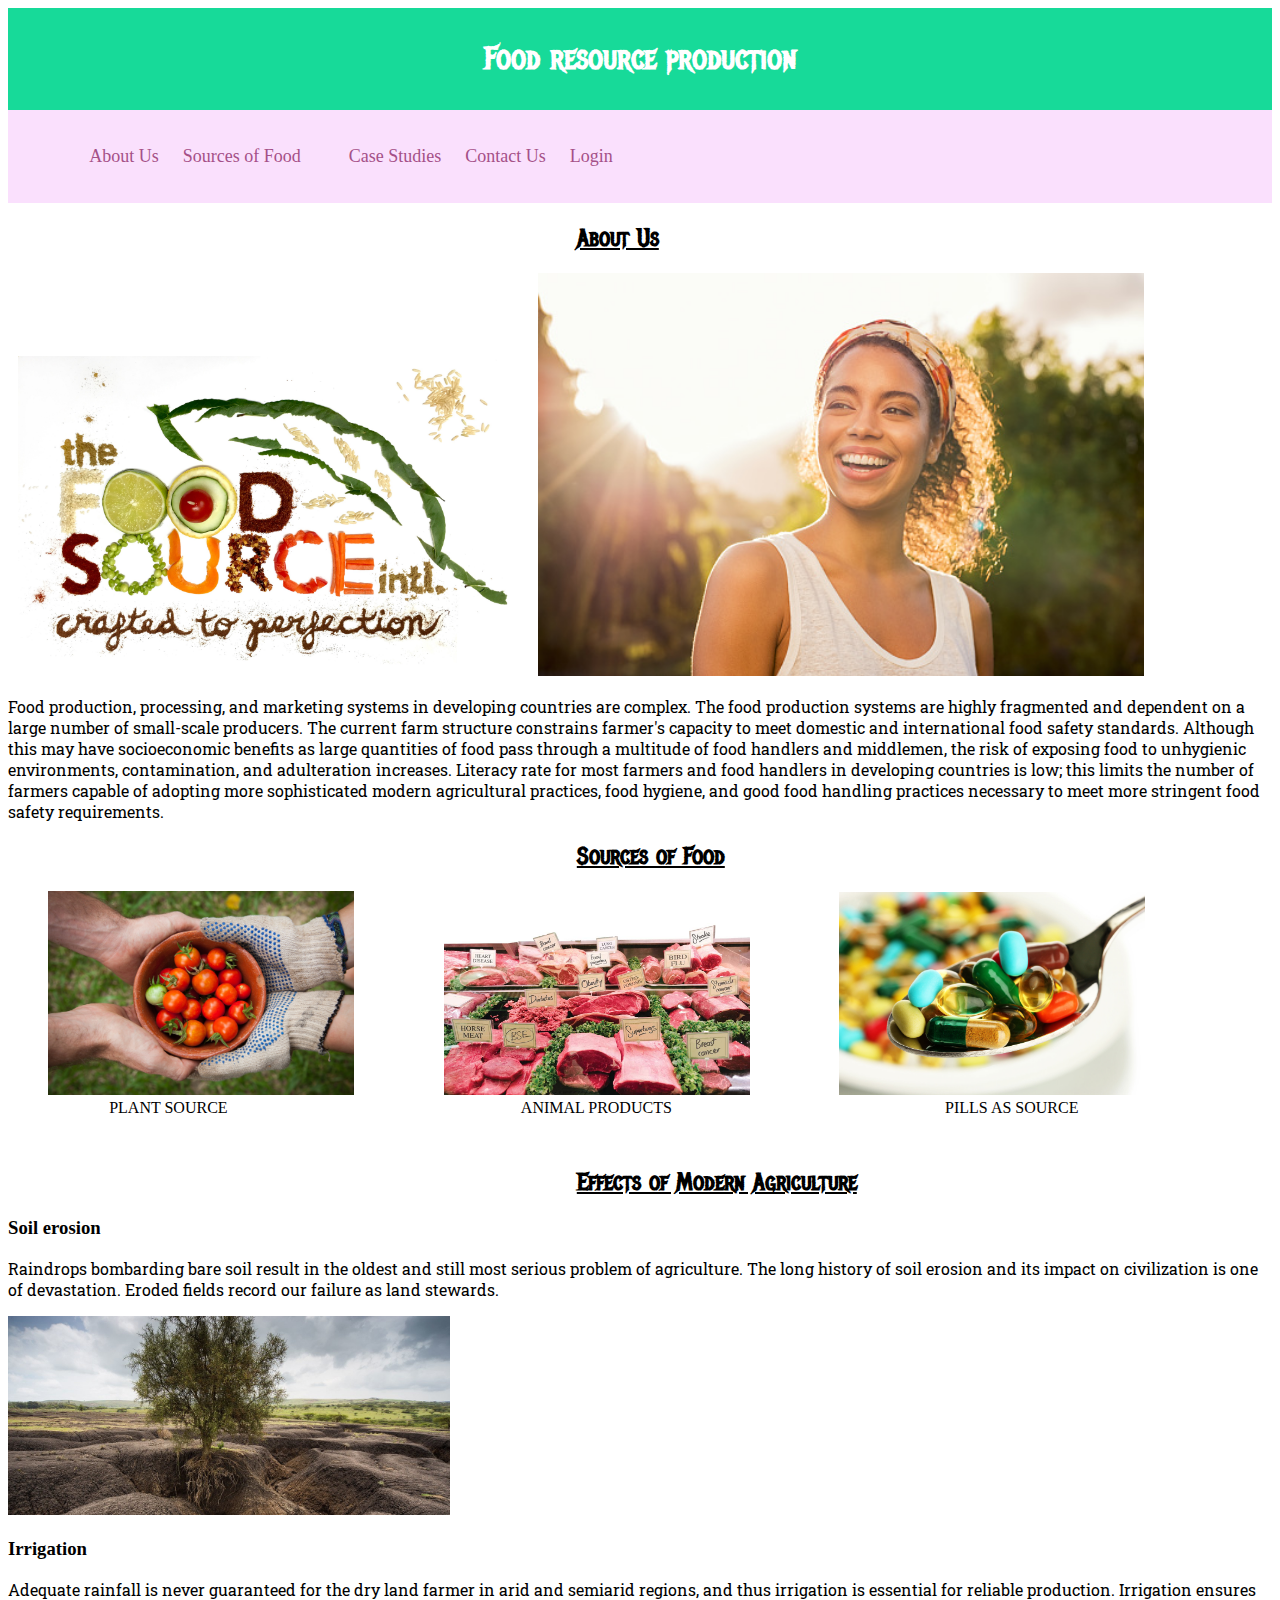
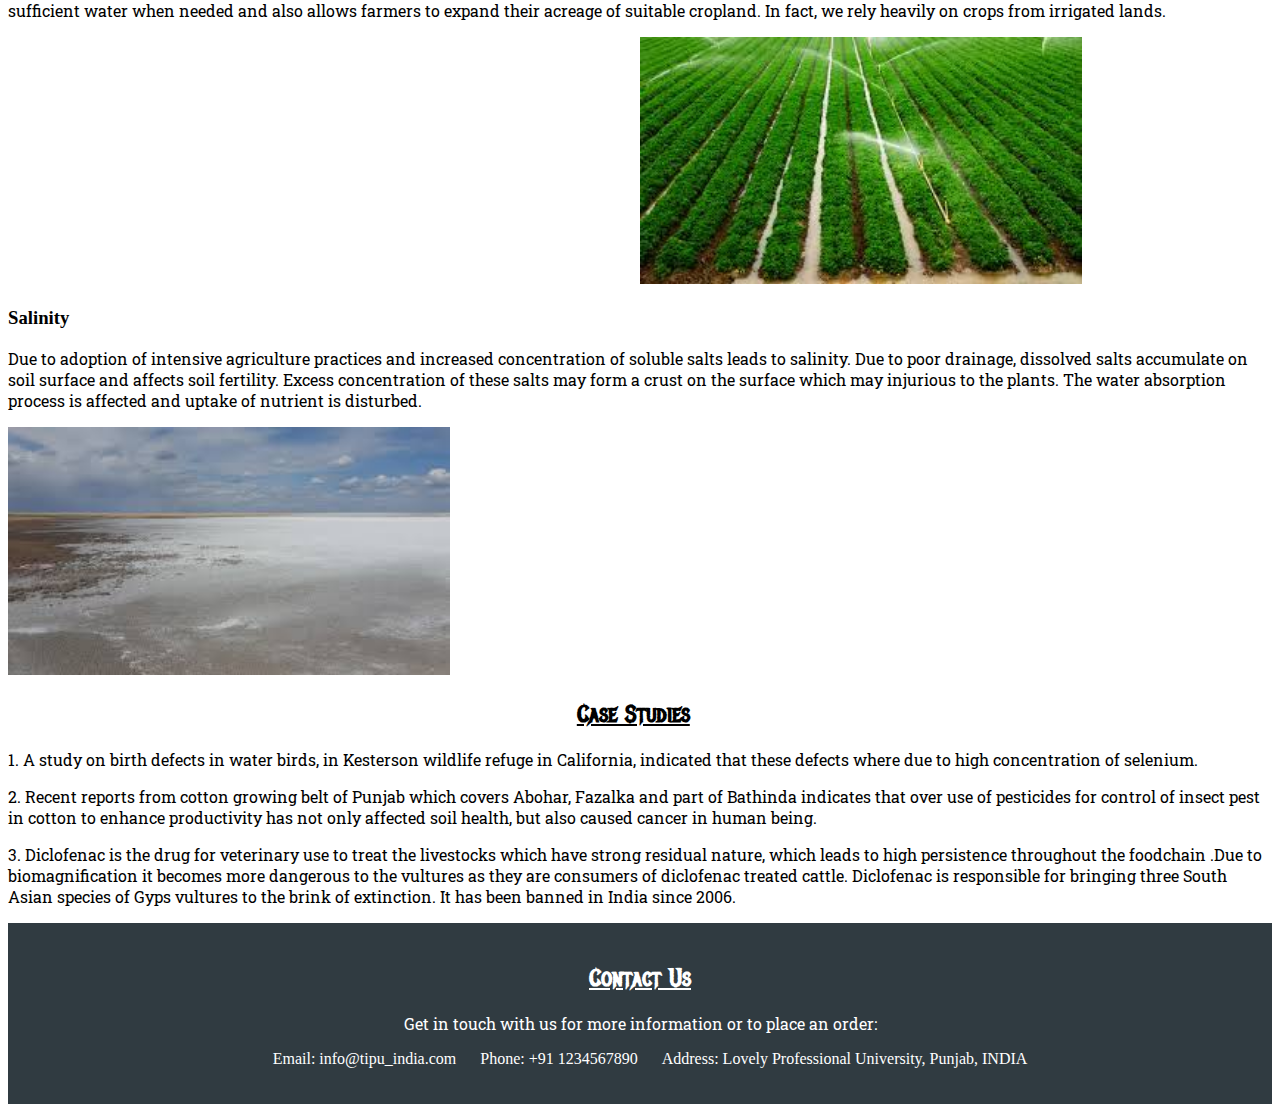
<file: index.html>
<!DOCTYPE html>
<html>
<head>
	<meta charset="UTF-8">
	<title>Food resource production</title>
	<link rel="stylesheet" href="style.css">
</head>
<body>
	<header>
		<h1>Food   resource  production</h1>
	</header>

	<nav class="hes">
		<ul class="pages">
			<li class="he"><a class="de" href="#about">About Us</a></li>
			<li class="he"><a class="de" href="#products">Sources of Food</a></li>
			<li class="he"><a  class="de" href="#effects"></a></li>
			<li class="he"><a class="de" href="#case">Case Studies</a></li>
			<li class="he"><a class="de" href="#contact">Contact Us</a></li>
            <li class="he"><a class="de" href="login.html">Login</a></li>
		</ul>
	</nav>

	<main>
		<section id="about">
			<h2 class="about">About Us</h2>
            <img class="first" src="A1.jpeg" alt="plastic bags">
            <img class="first hello" src="A2.jpg" alt="plastic bags">
			<P>Food production, processing, and marketing systems in developing countries are complex. The food production systems are highly fragmented and dependent on a large number of small-scale producers. The current farm structure constrains farmer's capacity to meet domestic and international food safety standards. Although this may have socioeconomic benefits as large quantities of food pass through a multitude of food handlers and middlemen, the risk of exposing food to unhygienic environments, contamination, and adulteration increases. Literacy rate for most farmers and food handlers in developing countries is low; this limits the number of farmers capable of adopting more sophisticated modern agricultural practices, food hygiene, and good food handling practices necessary to meet more stringent food safety requirements.</P>
		</section>

		<section id="products">
			<h2 class="products">Sources of Food</h2>
			<ul class="pro1">
                <img class="source" src="S1.jpg" alt="">
                <img class="source" src="S2.jpg" alt="">
                <img class="source" src="S3.jpg" alt="">
				<li class="so22">PLANT SOURCE</li>
				<li class="so2">ANIMAL PRODUCTS</li>
				<li>PILLS AS SOURCE</li>
			
			</ul>
			<p></p>
		</section>
		<section id="effects">
			<h2 class="products"> Effects of Modern Agriculture</h2>
			<h3>Soil erosion</h3>
			<p>Raindrops bombarding bare soil result in the oldest and still most serious problem of agriculture. The long history of soil erosion and its impact on civilization is one of devastation. Eroded fields record our failure as land stewards.</p>
			<img class="eo" src="e1.jpg" alt="">
			<h3> Irrigation</h3>
			<p>Adequate rainfall is never guaranteed for the dry land farmer in arid and semiarid regions, and thus irrigation is essential for reliable production. Irrigation ensures sufficient water when needed and also allows farmers to expand their acreage of suitable cropland. In fact, we rely heavily on crops from irrigated lands.</p>
			<img class="eo eoo" src="e2.jpeg" alt="">
			<h3>Salinity</h3>
			<p>Due to adoption of intensive agriculture practices and increased concentration of soluble salts leads to salinity. Due to poor drainage, dissolved salts accumulate on soil surface and affects soil fertility. Excess concentration of these salts may form a crust on the surface which may injurious to the plants. The water absorption process is affected and uptake of nutrient is disturbed.</p>
			<img class="eo" src="e3.jpeg" alt="">

		</section>

		<section id="case">
			<h2 class="products">Case Studies</h2>
			<p>1. A study on birth defects in water birds, in Kesterson wildlife refuge in California, indicated that these defects where due to high concentration of selenium.</p>
			<p>2. Recent reports from cotton growing belt of Punjab which covers Abohar, Fazalka and part of Bathinda indicates that over use of pesticides for control of insect pest in cotton to enhance productivity has not only affected soil health, but also caused cancer in human being.</p>
			<p>3. Diclofenac is the drug for veterinary use to treat the livestocks which have strong residual nature, which leads to high persistence throughout the foodchain .Due to biomagnification it becomes more dangerous to the vultures as they are consumers of diclofenac treated cattle. Diclofenac is responsible for bringing three South Asian species of Gyps vultures to the brink of extinction. It has been banned in India since 2006.</p>
	
		</section>

		<footer>
            <section id="contact">
                <h2>Contact Us</h2>
                <p>Get in touch with us for more information or to place an order:</p>
                <ul>
                    <li>Email: info@tipu_india.com</li>
                    <li>Phone: +91 1234567890</li>
                    <li>Address: Lovely Professional University, Punjab, INDIA</li>
                </ul>
            </section>
        </footer>
	</main>

</body>
</html>
</file>
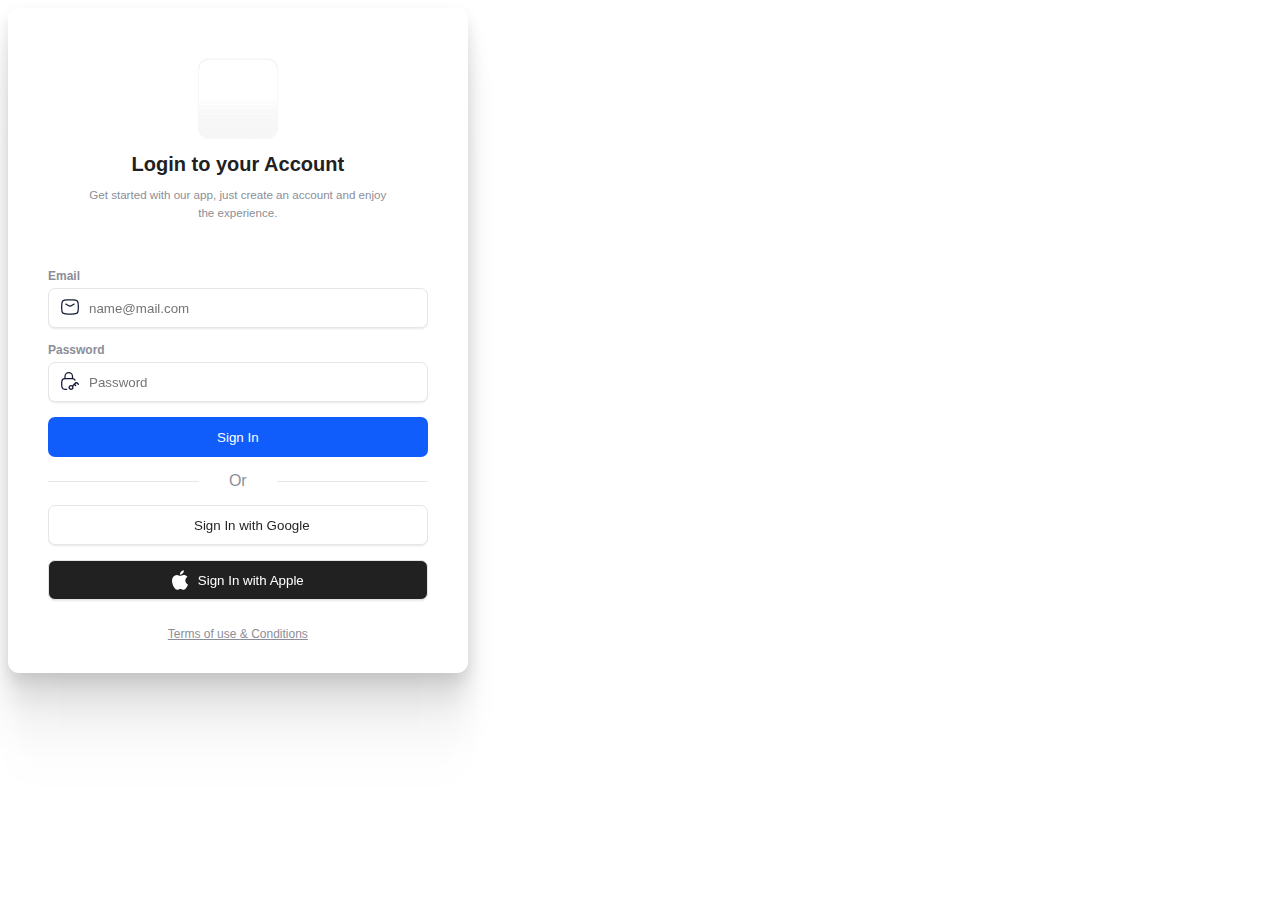
<file: login.html>
<html>
    <head>
        <title>Biodegradable plastic bags business and practices in India</title>
        <link rel="stylesheet" href="login.css">
    </head>
    <body>
        <form class="form_container">
            <div class="logo_container"></div>
            <div class="title_container">
              <p class="title">Login to your Account</p>
              <span class="subtitle">Get started with our app, just create an account and enjoy the experience.</span>
            </div>
            <br>
            <div class="input_container">
              <label class="input_label" for="email_field">Email</label>
              <svg fill="none" viewBox="0 0 24 24" height="24" width="24" xmlns="http://www.w3.org/2000/svg" class="icon">
                <path stroke-linejoin="round" stroke-linecap="round" stroke-width="1.5" stroke="#141B34" d="M7 8.5L9.94202 10.2394C11.6572 11.2535 12.3428 11.2535 14.058 10.2394L17 8.5"></path>
                <path stroke-linejoin="round" stroke-width="1.5" stroke="#141B34" d="M2.01577 13.4756C2.08114 16.5412 2.11383 18.0739 3.24496 19.2094C4.37608 20.3448 5.95033 20.3843 9.09883 20.4634C11.0393 20.5122 12.9607 20.5122 14.9012 20.4634C18.0497 20.3843 19.6239 20.3448 20.7551 19.2094C21.8862 18.0739 21.9189 16.5412 21.9842 13.4756C22.0053 12.4899 22.0053 11.5101 21.9842 10.5244C21.9189 7.45886 21.8862 5.92609 20.7551 4.79066C19.6239 3.65523 18.0497 3.61568 14.9012 3.53657C12.9607 3.48781 11.0393 3.48781 9.09882 3.53656C5.95033 3.61566 4.37608 3.65521 3.24495 4.79065C2.11382 5.92608 2.08114 7.45885 2.01576 10.5244C1.99474 11.5101 1.99475 12.4899 2.01577 13.4756Z"></path>
              </svg>
              <input placeholder="name@mail.com" title="Inpit title" name="input-name" type="text" class="input_field" id="email_field">
            </div>
            <div class="input_container">
              <label class="input_label" for="password_field">Password</label>
              <svg fill="none" viewBox="0 0 24 24" height="24" width="24" xmlns="http://www.w3.org/2000/svg" class="icon">
                <path stroke-linecap="round" stroke-width="1.5" stroke="#141B34" d="M18 11.0041C17.4166 9.91704 16.273 9.15775 14.9519 9.0993C13.477 9.03404 11.9788 9 10.329 9C8.67911 9 7.18091 9.03404 5.70604 9.0993C3.95328 9.17685 2.51295 10.4881 2.27882 12.1618C2.12602 13.2541 2 14.3734 2 15.5134C2 16.6534 2.12602 17.7727 2.27882 18.865C2.51295 20.5387 3.95328 21.8499 5.70604 21.9275C6.42013 21.9591 7.26041 21.9834 8 22"></path>
                <path stroke-linejoin="round" stroke-linecap="round" stroke-width="1.5" stroke="#141B34" d="M6 9V6.5C6 4.01472 8.01472 2 10.5 2C12.9853 2 15 4.01472 15 6.5V9"></path>
                <path fill="#141B34" d="M21.2046 15.1045L20.6242 15.6956V15.6956L21.2046 15.1045ZM21.4196 16.4767C21.7461 16.7972 22.2706 16.7924 22.5911 16.466C22.9116 16.1395 22.9068 15.615 22.5804 15.2945L21.4196 16.4767ZM18.0228 15.1045L17.4424 14.5134V14.5134L18.0228 15.1045ZM18.2379 18.0387C18.5643 18.3593 19.0888 18.3545 19.4094 18.028C19.7299 17.7016 19.7251 17.1771 19.3987 16.8565L18.2379 18.0387ZM14.2603 20.7619C13.7039 21.3082 12.7957 21.3082 12.2394 20.7619L11.0786 21.9441C12.2794 23.1232 14.2202 23.1232 15.4211 21.9441L14.2603 20.7619ZM12.2394 20.7619C11.6914 20.2239 11.6914 19.358 12.2394 18.82L11.0786 17.6378C9.86927 18.8252 9.86927 20.7567 11.0786 21.9441L12.2394 20.7619ZM12.2394 18.82C12.7957 18.2737 13.7039 18.2737 14.2603 18.82L15.4211 17.6378C14.2202 16.4587 12.2794 16.4587 11.0786 17.6378L12.2394 18.82ZM14.2603 18.82C14.8082 19.358 14.8082 20.2239 14.2603 20.7619L15.4211 21.9441C16.6304 20.7567 16.6304 18.8252 15.4211 17.6378L14.2603 18.82ZM20.6242 15.6956L21.4196 16.4767L22.5804 15.2945L21.785 14.5134L20.6242 15.6956ZM15.4211 18.82L17.8078 16.4767L16.647 15.2944L14.2603 17.6377L15.4211 18.82ZM17.8078 16.4767L18.6032 15.6956L17.4424 14.5134L16.647 15.2945L17.8078 16.4767ZM16.647 16.4767L18.2379 18.0387L19.3987 16.8565L17.8078 15.2945L16.647 16.4767ZM21.785 14.5134C21.4266 14.1616 21.0998 13.8383 20.7993 13.6131C20.4791 13.3732 20.096 13.1716 19.6137 13.1716V14.8284C19.6145 14.8284 19.619 14.8273 19.6395 14.8357C19.6663 14.8466 19.7183 14.8735 19.806 14.9391C19.9969 15.0822 20.2326 15.3112 20.6242 15.6956L21.785 14.5134ZM18.6032 15.6956C18.9948 15.3112 19.2305 15.0822 19.4215 14.9391C19.5091 14.8735 19.5611 14.8466 19.5879 14.8357C19.6084 14.8273 19.6129 14.8284 19.6137 14.8284V13.1716C19.1314 13.1716 18.7483 13.3732 18.4281 13.6131C18.1276 13.8383 17.8008 14.1616 17.4424 14.5134L18.6032 15.6956Z"></path>
              </svg>
              <input placeholder="Password" title="Inpit title" name="input-name" type="password" class="input_field" id="password_field">
            </div>
            <button title="Sign In" type="submit" class="sign-in_btn">
              <span>Sign In</span>
            </button>
          
            <div class="separator">
              <hr class="line">
              <span>Or</span>
              <hr class="line">
            </div>
            <button title="Sign In" type="submit" class="sign-in_ggl">
              <svg height="18" width="18" viewBox="0 0 32 32" xmlns:xlink="http://www.w3.org/1999/xlink" xmlns="http://www.w3.org/2000/svg">
                <defs>
                  <path d="M44.5 20H24v8.5h11.8C34.7 33.9 30.1 37 24 37c-7.2 0-13-5.8-13-13s5.8-13 13-13c3.1 0 5.9 1.1 8.1 2.9l6.4-6.4C34.6 4.1 29.6 2 24 2 11.8 2 2 11.8 2 24s9.8 22 22 22c11 0 21-8 21-22 0-1.3-.2-2.7-.5-4z" id="A"></path>
                </defs>
                <clipPath id="B">
                  
                </clipPath>
                <g transform="matrix(.727273 0 0 .727273 -.954545 -1.45455)">
                  <path fill="#fbbc05" clip-path="url(#B)" d="M0 37V11l17 13z"></path>
                  <path fill="#ea4335" clip-path="url(#B)" d="M0 11l17 13 7-6.1L48 14V0H0z"></path>
                  <path fill="#34a853" clip-path="url(#B)" d="M0 37l30-23 7.9 1L48 0v48H0z"></path>
                  <path fill="#4285f4" clip-path="url(#B)" d="M48 48L17 24l-4-3 35-10z"></path>
                </g>
              </svg>
              <span>Sign In with Google</span>
            </button>
            <button title="Sign In" type="submit" class="sign-in_apl">
              <svg preserveAspectRatio="xMidYMid" version="1.1" viewBox="0 0 256 315" height="20px" width="16px" xmlns:xlink="http://www.w3.org/1999/xlink" xmlns="http://www.w3.org/2000/svg">
                <g>
                  <path fill="#ffffff" d="M213.803394,167.030943 C214.2452,214.609646 255.542482,230.442639 256,230.644727 C255.650812,231.761357 249.401383,253.208293 234.24263,275.361446 C221.138555,294.513969 207.538253,313.596333 186.113759,313.991545 C165.062051,314.379442 158.292752,301.507828 134.22469,301.507828 C110.163898,301.507828 102.642899,313.596301 82.7151126,314.379442 C62.0350407,315.16201 46.2873831,293.668525 33.0744079,274.586162 C6.07529317,235.552544 -14.5576169,164.286328 13.147166,116.18047 C26.9103111,92.2909053 51.5060917,77.1630356 78.2026125,76.7751096 C98.5099145,76.3877456 117.677594,90.4371851 130.091705,90.4371851 C142.497945,90.4371851 165.790755,73.5415029 190.277627,76.0228474 C200.528668,76.4495055 229.303509,80.1636878 247.780625,107.209389 C246.291825,108.132333 213.44635,127.253405 213.803394,167.030988 M174.239142,50.1987033 C185.218331,36.9088319 192.607958,18.4081019 190.591988,0 C174.766312,0.636050225 155.629514,10.5457909 144.278109,23.8283506 C134.10507,35.5906758 125.195775,54.4170275 127.599657,72.4607932 C145.239231,73.8255433 163.259413,63.4970262 174.239142,50.1987249"></path>
                </g>
              </svg>
              <span>Sign In with Apple</span>
            </button>
            <p class="note">Terms of use &amp; Conditions</p>
          </form>
    </body>
</html>
</file>
<file: style.css>
@import url('https://fonts.googleapis.com/css2?family=Metal+Mania&family=Raleway&family=Roboto+Slab&display=swap');

/*font-family: 'Raleway', sans-serif;*/

body{
    background-image: url("");
}

/* Styles for the header */
header {
	background-color: #17da99;
	color: #fff;
	padding: 10px;
	text-align: center;
    
}
li{
    display: inline-flex;
    padding-right: 20px;
    
}
.de{
    text-decoration: none;
    color: rgb(165, 80, 136);
    font-size: large;
}
.pages{
    padding-left: 5%;
}

/* Styles for the navigation menu */
nav {
	background-color: #fae0fd;
	padding: 20px;
}

.he :hover{
    cursor: pointer;
}
.about{
    padding-left: 45%;
}
.first{
    width: 40%;
    margin: 0px;
    margin-left: 10px;
}
.hello{
    width: 48%;
}
.products{
    padding-left: 45%;
}
.source{
    width: 25%;
    padding-left: 0%;
    padding-right: 7%;
    margin-right: 0%;
}
.pro{
    padding-left: 20%;
    padding-right: 28%;
}
.pro1{
    margin-bottom: 50px;
}
.ser{
    display: block;
}
.s1{
    margin-bottom: 50px;

}
.s2{
    margin-bottom: 50px;
}
footer{
        background-color: #303b41;
        color: #fff;
        padding: 20px;
        text-align: center;
}
h1{
    font-family: 'Metal Mania', cursive;
    font-size: xx-large;
}
h2{
    font-family: Metal Mania;
    text-decoration: underline;
}
p{
    font-family: 'Roboto Slab', serif;
}
.so2{
    padding-right: 22%;
    padding-left: 22%;
}
.so22{
    padding-left: 5%;
}
.eo{
    width: 35%;
}
.eoo{
    padding-left: 50%;
}
</file>
<file: login.css>
.form_container {
    width: fit-content;
    height: fit-content;
    display: flex;
    flex-direction: column;
    align-items: center;
    justify-content: center;
    gap: 15px;
    padding: 50px 40px 20px 40px;
    background-color: #ffffff;
    box-shadow: 0px 106px 42px rgba(0, 0, 0, 0.01),
      0px 59px 36px rgba(0, 0, 0, 0.05), 0px 26px 26px rgba(0, 0, 0, 0.09),
      0px 7px 15px rgba(0, 0, 0, 0.1), 0px 0px 0px rgba(0, 0, 0, 0.1);
    border-radius: 11px;
    font-family: "Inter", sans-serif;
  }
  
  .logo_container {
    box-sizing: border-box;
    width: 80px;
    height: 80px;
    background: linear-gradient(180deg, rgba(248, 248, 248, 0) 50%, #F8F8F888 100%);
    border: 1px solid #F7F7F8;
    filter: drop-shadow(0px 0.5px 0.5px #EFEFEF) drop-shadow(0px 1px 0.5px rgba(239, 239, 239, 0.5));
    border-radius: 11px;
  }
  
  .title_container {
    display: flex;
    flex-direction: column;
    align-items: center;
    justify-content: center;
    gap: 10px;
  }
  
  .title {
    margin: 0;
    font-size: 1.25rem;
    font-weight: 700;
    color: #212121;
  }
  
  .subtitle {
    font-size: 0.725rem;
    max-width: 80%;
    text-align: center;
    line-height: 1.1rem;
    color: #8B8E98
  }
  
  .input_container {
    width: 100%;
    height: fit-content;
    position: relative;
    display: flex;
    flex-direction: column;
    gap: 5px;
  }
  
  .icon {
    width: 20px;
    position: absolute;
    z-index: 99;
    left: 12px;
    bottom: 9px;
  }
  
  .input_label {
    font-size: 0.75rem;
    color: #8B8E98;
    font-weight: 600;
  }
  
  .input_field {
    width: auto;
    height: 40px;
    padding: 0 0 0 40px;
    border-radius: 7px;
    outline: none;
    border: 1px solid #e5e5e5;
    filter: drop-shadow(0px 1px 0px #efefef)
      drop-shadow(0px 1px 0.5px rgba(239, 239, 239, 0.5));
    transition: all 0.3s cubic-bezier(0.15, 0.83, 0.66, 1);
  }
  
  .input_field:focus {
    border: 1px solid transparent;
    box-shadow: 0px 0px 0px 2px #242424;
    background-color: transparent;
  }
  
  .sign-in_btn {
    width: 100%;
    height: 40px;
    border: 0;
    background: #115DFC;
    border-radius: 7px;
    outline: none;
    color: #ffffff;
    cursor: pointer;
  }
  
  .sign-in_ggl {
    width: 100%;
    height: 40px;
    display: flex;
    align-items: center;
    justify-content: center;
    gap: 10px;
    background: #ffffff;
    border-radius: 7px;
    outline: none;
    color: #242424;
    border: 1px solid #e5e5e5;
    filter: drop-shadow(0px 1px 0px #efefef)
      drop-shadow(0px 1px 0.5px rgba(239, 239, 239, 0.5));
    cursor: pointer;
  }
  
  .sign-in_apl {
    width: 100%;
    height: 40px;
    display: flex;
    align-items: center;
    justify-content: center;
    gap: 10px;
    background: #212121;
    border-radius: 7px;
    outline: none;
    color: #ffffff;
    border: 1px solid #e5e5e5;
    filter: drop-shadow(0px 1px 0px #efefef)
      drop-shadow(0px 1px 0.5px rgba(239, 239, 239, 0.5));
    cursor: pointer;
  }
  
  .separator {
    width: 100%;
    display: flex;
    align-items: center;
    justify-content: center;
    gap: 30px;
    color: #8B8E98;
  }
  
  .separator .line {
    display: block;
    width: 100%;
    height: 1px;
    border: 0;
    background-color: #e8e8e8;
  }
  
  .note {
    font-size: 0.75rem;
    color: #8B8E98;
    text-decoration: underline;
  }
</file>
